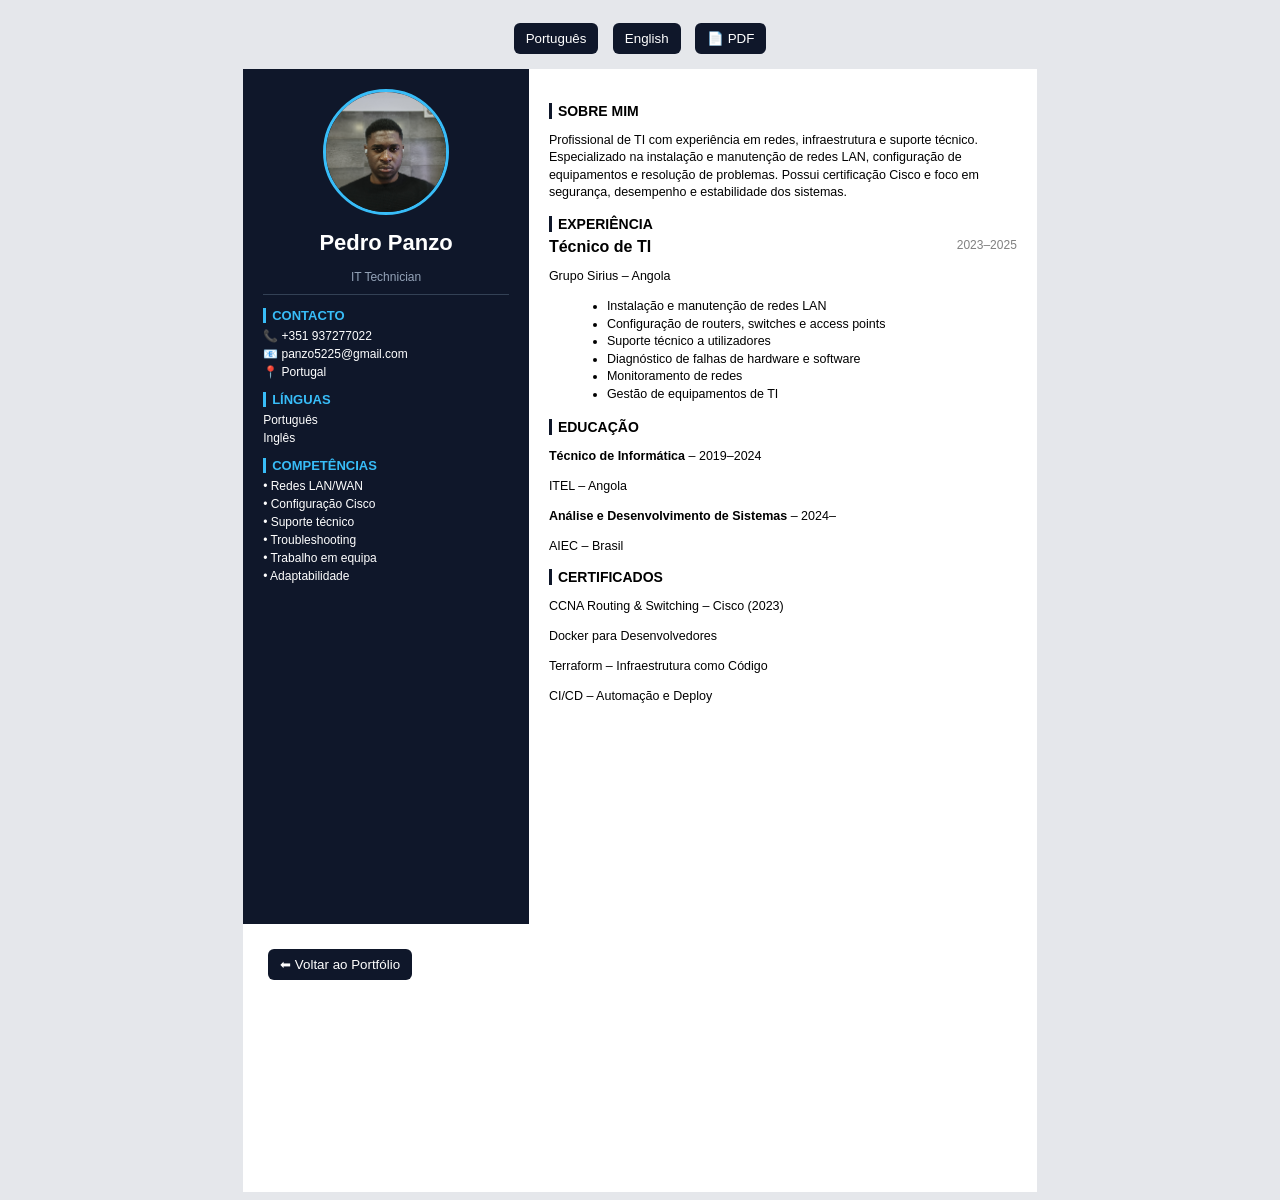
<file: cv/cv.html>
<!DOCTYPE html>
<html lang="pt">
<head>
<meta charset="UTF-8">
<meta name="viewport" content="width=device-width, initial-scale=1.0">
<title>Pedro Panzo CV</title>

<style>
@page { size: A4; margin: 12mm; }

body {
    font-family: Arial, sans-serif;
    background: #e5e7eb;
    display: flex;
    flex-direction: column;
    align-items: center;
}

.top {
    margin: 10px;
}

button {
    padding: 8px 12px;
    margin: 5px;
    border: none;
    border-radius: 6px;
    background: #0f172a;
    color: white;
    cursor: pointer;
}

.cv {
    width: 210mm;
    height: 297mm;
    background: white;
    display: grid;
    grid-template-columns: 36% 64%;
}

/* LEFT */
.left {
    background: #0f172a;
    color: white;
    padding: 20px;
}

.photo {
    width: 120px;
    height: 120px;
    margin: auto;
    border-radius: 50%;
    overflow: hidden;
    border: 3px solid #38bdf8;
}

.photo img {
    width: 100%;
    height: 100%;
    object-fit: cover;
}

h1 {
    text-align: center;
    font-size: 22px;
}

.title {
    text-align: center;
    font-size: 12px;
    color: #94a3b8;
    border-bottom: 1px solid #334155;
    margin-bottom: 10px;
    padding-bottom: 10px;
}

.section {
    margin-top: 12px;
}

.section h3 {
    font-size: 13px;
    color: #38bdf8;
    border-left: 3px solid #38bdf8;
    padding-left: 6px;
    margin-bottom: 6px;
}

.item {
    font-size: 12px;
    margin-bottom: 4px;
}

/* RIGHT */
.right {
    padding: 20px;
}

.right h3 {
    font-size: 14px;
    border-left: 3px solid #0f172a;
    padding-left: 6px;
    margin-bottom: 6px;
}

.block {
    margin-bottom: 12px;
}

p, li {
    font-size: 12.5px;
    line-height: 1.4;
}

ul {
    margin-left: 18px;
    margin-top: 5px;
}

.job-header {
    display: flex;
    justify-content: space-between;
}

.job-title {
    font-weight: bold;
}

.date {
    font-size: 12px;
    color: gray;
}

.lang { display: none; }
.lang.active { display: block; }

@media print {
    body { background: white; }
}
</style>
</head>

<body>

<div class="top">
    <button onclick="setLang('pt')">Português</button>
    <button onclick="setLang('en')">English</button>
    <button onclick="window.print()">📄 PDF</button>
</div>

<div class="cv">

<!-- LEFT -->
<div class="left">

<div class="photo">
    <img src="../assets/images/profile.jpg" alt="Pedro Panzo">
</div>

<h1>Pedro Panzo</h1>
<div class="title">IT Technician</div>

<div class="section">
<h3>CONTACTO</h3>
<div class="item">📞 +351 937277022</div>
<div class="item">📧 panzo5225@gmail.com</div>
<div class="item">📍 Portugal</div>
</div>

<div class="section">
<h3>LÍNGUAS</h3>
<div class="item">Português</div>
<div class="item">Inglês</div>
</div>

<div class="section">
<h3>COMPETÊNCIAS</h3>
<div class="item">• Redes LAN/WAN</div>
<div class="item">• Configuração Cisco</div>
<div class="item">• Suporte técnico</div>
<div class="item">• Troubleshooting</div>
<div class="item">• Trabalho em equipa</div>
<div class="item">• Adaptabilidade</div>
</div>

</div>

<!-- RIGHT -->
<div class="right">

<!-- PT -->
<div id="pt" class="lang active">

<div class="block">
<h3>SOBRE MIM</h3>
<p>
Profissional de TI com experiência em redes, infraestrutura e suporte técnico. 
Especializado na instalação e manutenção de redes LAN, configuração de equipamentos e resolução de problemas. 
Possui certificação Cisco e foco em segurança, desempenho e estabilidade dos sistemas.
</p>
</div>

<div class="block">
<h3>EXPERIÊNCIA</h3>

<div class="job-header">
<span class="job-title">Técnico de TI</span>
<span class="date">2023–2025</span>
</div>

<p>Grupo Sirius – Angola</p>

<ul>
<li>Instalação e manutenção de redes LAN</li>
<li>Configuração de routers, switches e access points</li>
<li>Suporte técnico a utilizadores</li>
<li>Diagnóstico de falhas de hardware e software</li>
<li>Monitoramento de redes</li>
<li>Gestão de equipamentos de TI</li>
</ul>
</div>

<div class="block">
<h3>EDUCAÇÃO</h3>
<p><b>Técnico de Informática</b> – 2019–2024</p>
<p>ITEL – Angola</p>

<p><b>Análise e Desenvolvimento de Sistemas</b> – 2024–</p>
<p>AIEC – Brasil</p>
</div>

<div class="block">
<h3>CERTIFICADOS</h3>
<p>CCNA Routing & Switching – Cisco (2023)</p>
<p>Docker para Desenvolvedores</p>
<p>Terraform – Infraestrutura como Código</p>
<p>CI/CD – Automação e Deploy</p>
</div>

</div>

<!-- EN -->
<div id="en" class="lang">

<div class="block">
<h3>ABOUT ME</h3>
<p>
IT professional with experience in networking, infrastructure and technical support.
Focused on LAN networks, Cisco configuration and troubleshooting, ensuring system performance and reliability.
</p>
</div>

<div class="block">
<h3>EXPERIENCE</h3>

<div class="job-header">
<span class="job-title">IT Technician</span>
<span class="date">2023–2025</span>
</div>

<p>Sirius Group – Angola</p>

<ul>
<li>LAN network installation and maintenance</li>
<li>Configuration of routers, switches and access points</li>
<li>Technical support</li>
<li>Hardware and software troubleshooting</li>
<li>Network monitoring</li>
<li>IT equipment management</li>
</ul>
</div>

<div class="block">
<h3>EDUCATION</h3>
<p><b>IT Technician</b> – 2019–2024</p>
<p>ITEL – Angola</p>

<p><b>Systems Analysis</b> – 2024–</p>
<p>AIEC – Brasil</p>
</div>

<div class="block">
<h3>CERTIFICATES</h3>
<p>CCNA Routing & Switching – Cisco (2023)</p>
<p>Docker for Developers</p>
<p>Terraform – Infrastructure as Code</p>
<p>CI/CD Pipelines</p>
</div>

</div>

</div>

<!-- 🔙 BOTÃO NOVO -->
<div style="margin: 20px;">
    <button onclick="window.location.href='../index.html'">
        ⬅ Voltar ao Portfólio
    </button>
</div>

<script>
function setLang(lang) {
    document.querySelectorAll('.lang').forEach(el => el.classList.remove('active'));
    document.getElementById(lang).classList.add('active');
}
</script>

</body>
</html>
</file>
